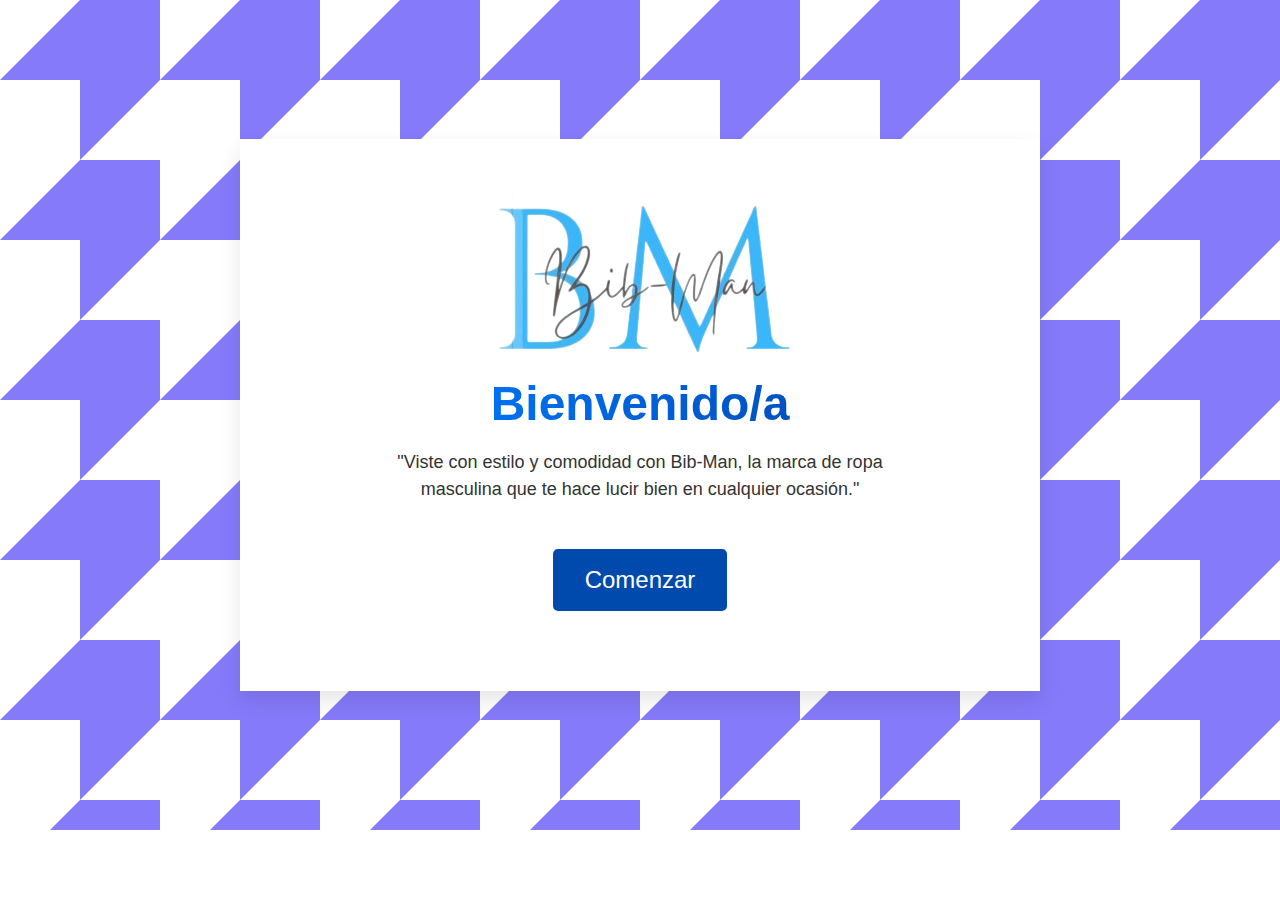
<file: proyecto_tienda/bienvenida/bienvenida.html>
<!DOCTYPE html>
<html lang="en">
<head>
    <meta charset="UTF-8">
    <meta http-equiv="X-UA-Compatible" content="IE=edge">
    <meta name="viewport" content="width=device-width, initial-scale=1.0">
    <title>Bienvenida</title>
    <link rel="stylesheet" href="bienvenida.css">
</head>
<body>
    <main>
		<div class="contenedor">
			<div class="logo">
				<img src="../img/logo-removebg-preview.png" alt="Logo de la página">
			</div>
			<div class="texto">
				<h1>Bienvenido/a</h1>
				<p>"Viste con estilo y comodidad con Bib-Man, la marca de ropa masculina que te hace lucir bien en cualquier ocasión."</p>
				<a href="../index.html"><button>Comenzar</button></a>
			</div>
		</div>
	</main>
</body>
</html>
</file>
<file: proyecto_tienda/bienvenida/bienvenida.css>
/* Estilos generales */

:root {
    --clr-main: #004aad;
    --clr-main-light: #add9fe;
    --clr-white: #ececec;
    --clr-gray: #e2e2e2;
    --clr-red: #961818;
}

* {
	box-sizing: border-box;
}

body {
	margin: 0;
	padding: 0;
	font-family: 'Segoe UI', sans-serif;
	color: #333;
}

main {
	height: calc(100vh - 70px);
	display: flex;
	align-items: center;
	background-color: #ffffff;
background-image: url("data:image/svg+xml,%3Csvg xmlns='http://www.w3.org/2000/svg' width='160' height='160' viewBox='0 0 200 200'%3E%3Cpolygon fill='%23857AFA' points='100 0 0 100 100 100 100 200 200 100 200 0'/%3E%3C/svg%3E");
}

.contenedor {
	width: 90%;
	max-width: 600px;
	margin: 0 auto;
	display: flex;
	flex-direction: column;
	align-items: center;
	text-align: center;
}

.logo {
    margin-top: -150px;
	margin-bottom: -200px;
}

.logo img {
	max-width: 100%;
	height: auto;
}

.texto {
	margin-bottom: 30px;
}

.texto h1 {
    font-size: 48px;
    margin-bottom: 15px;
    background-image: linear-gradient(to right, #007bff, #0047b3);
    -webkit-background-clip: text;
    -webkit-text-fill-color: transparent;
}

.texto p {
	font-size: 18px;
	line-height: 1.5;
	margin-bottom: 30px;
	max-width: 500px;
}

button {
    margin-top: 1rem;
	padding: 15px 30px;
	font-size: 24px;
	border: 2px solid var(--clr-main);
	border-radius: 5px;
	background-color: var(--clr-main);
	color: #fff;
	cursor: pointer;
    transition: background-color .2s, color .2s;
}

button:hover{
    background-color: var(--clr-white);
    color: var(--clr-main);
}

.contenedor {
    width: 80%;
    max-width: 800px;
    margin: 0 auto;
    padding: 50px;
    background-color: #fff;
    box-shadow: 0 10px 20px rgba(0,0,0,.1);
  }
</file>
